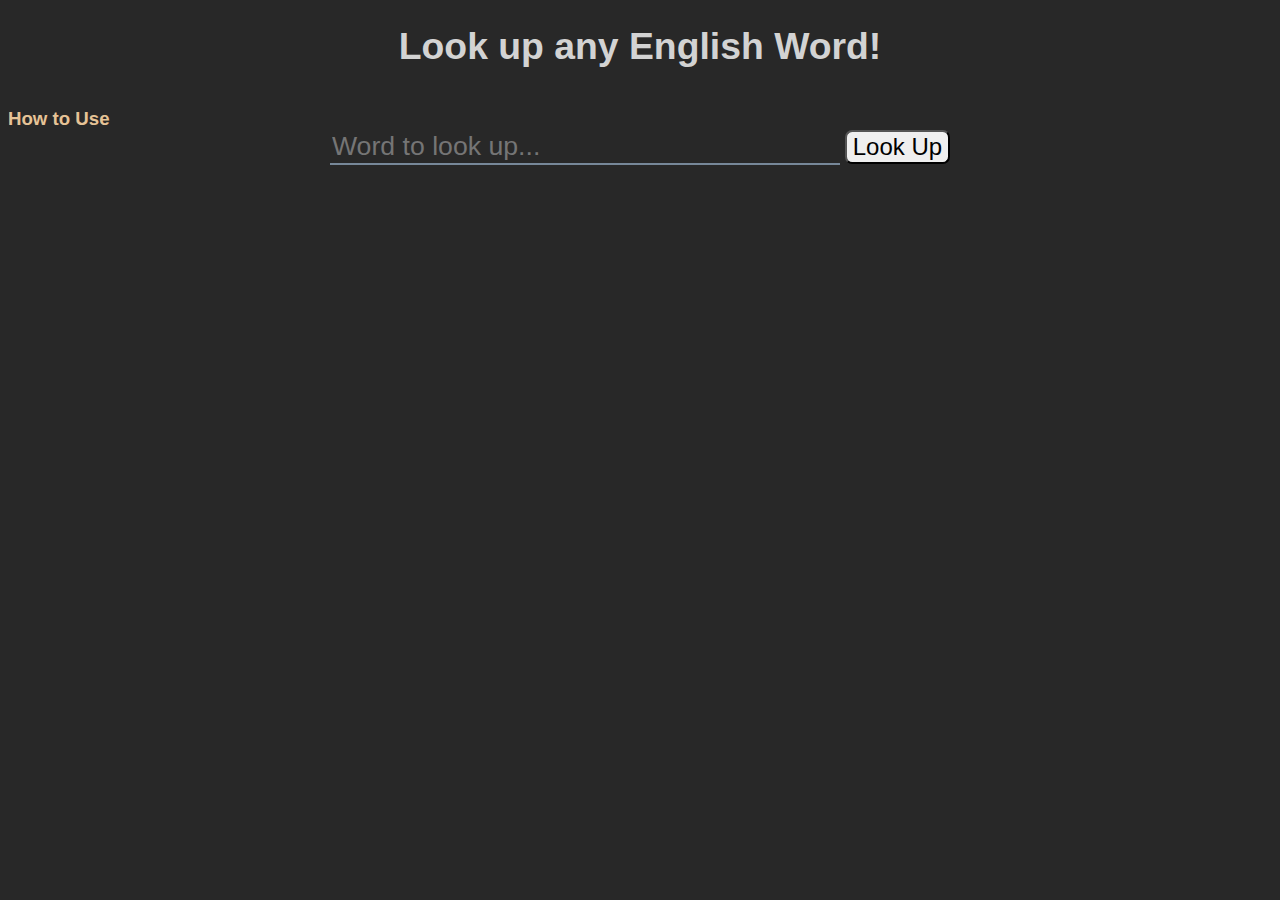
<file: index.html>
<!DOCTYPE html>
<html lang="en">
<head>
    <meta charset="UTF-8">
    <meta name="viewport" content="width=device-width, initial-scale=1.0">
    <title>English Dictionary</title>
    <link rel="stylesheet" href="css/main.min.css">
    <link rel="apple-touch-icon" sizes="180x180" href="favicon/apple-touch-icon.png">
    <link rel="icon" type="image/png" sizes="32x32" href="favicon/favicon-32x32.png">
    <link rel="icon" type="image/png" sizes="16x16" href="favicon/favicon-16x16.png">
    <script src="https://code.jquery.com/jquery-3.5.1.min.js" integrity="sha256-9/aliU8dGd2tb6OSsuzixeV4y/faTqgFtohetphbbj0=" crossorigin="anonymous"></script>
</head>
<body>
    <header>
        <h1 class="toph1">Look up any English Word!</h1>
        <a href="how-to-use.html">How to Use</a>
    </header>
    

    <div class="input-box">
        <input type="text" name="word-box" id="word-box" placeholder="Word to look up...">
        <button id="lookup-word-btn">Look Up</button>
    </div>

    <div class="results"></div>

    <script src="js/main.js"></script>
</body>
</html>
</file>
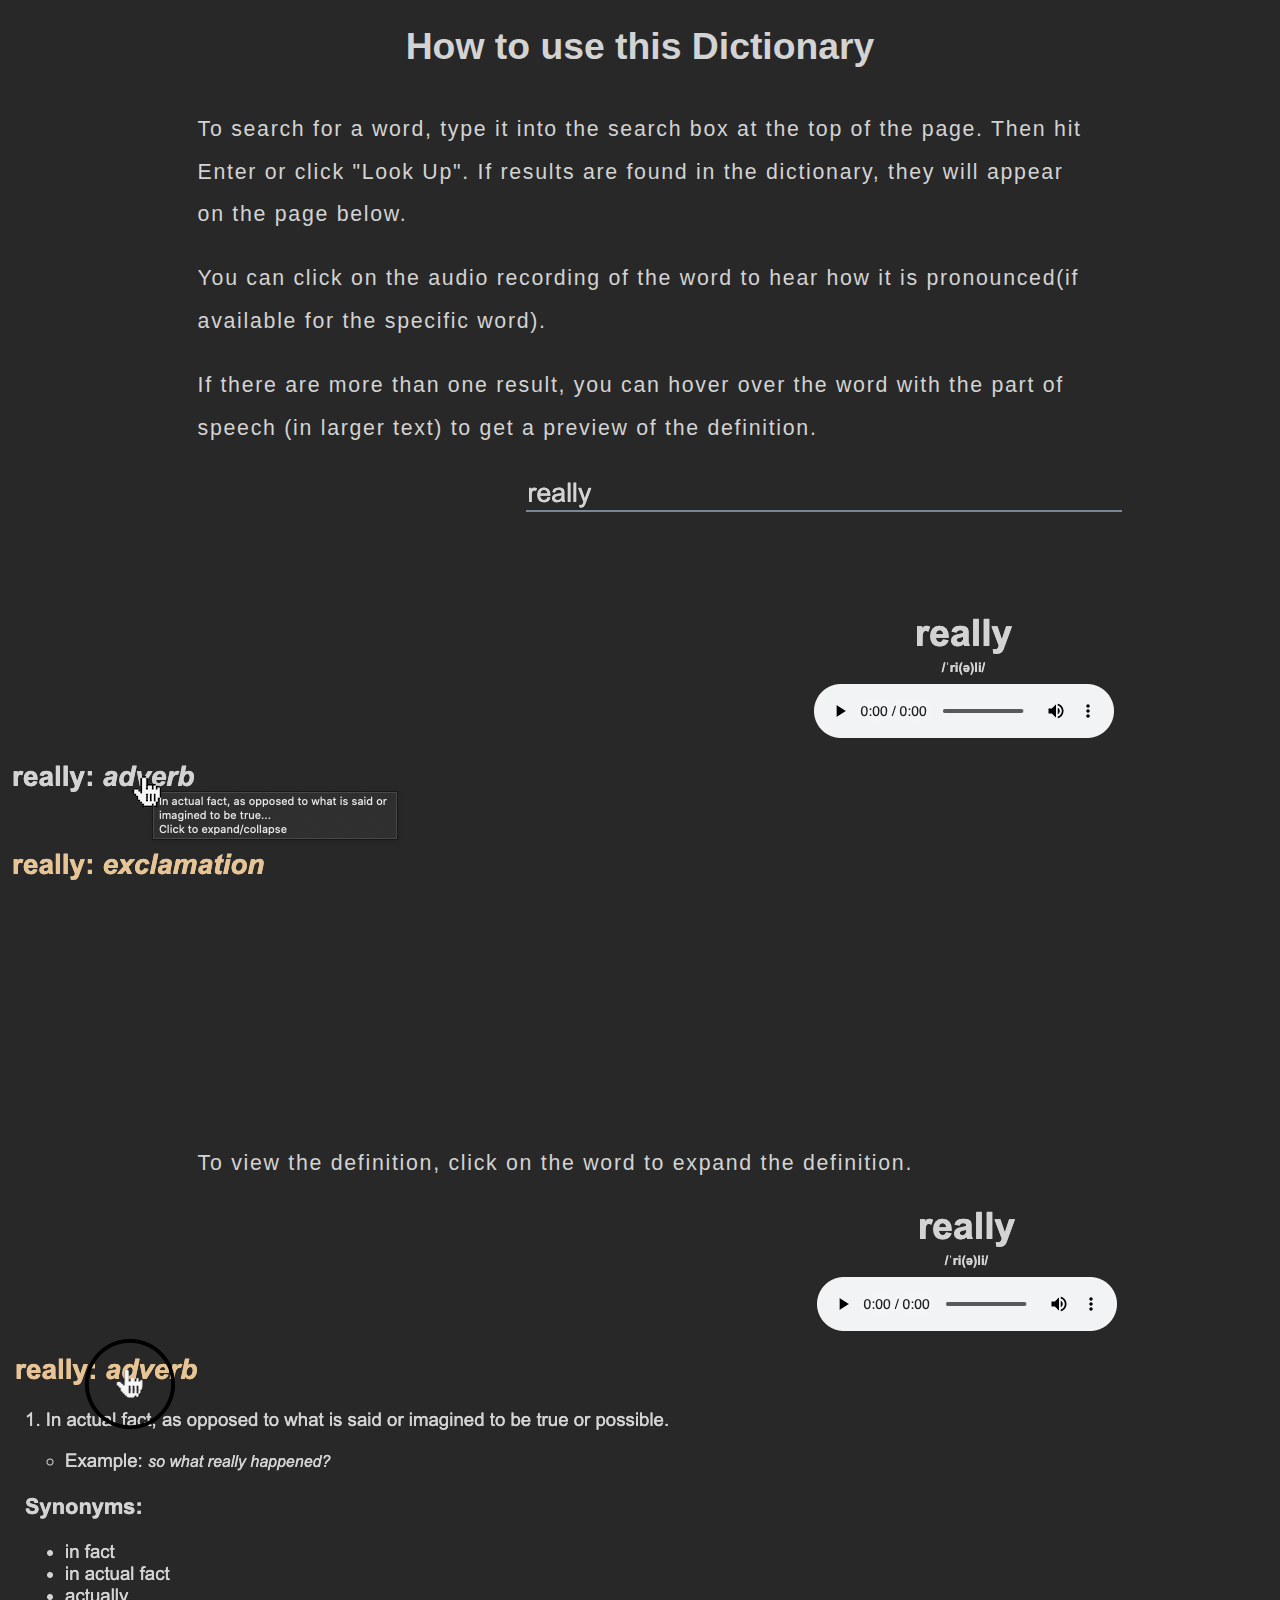
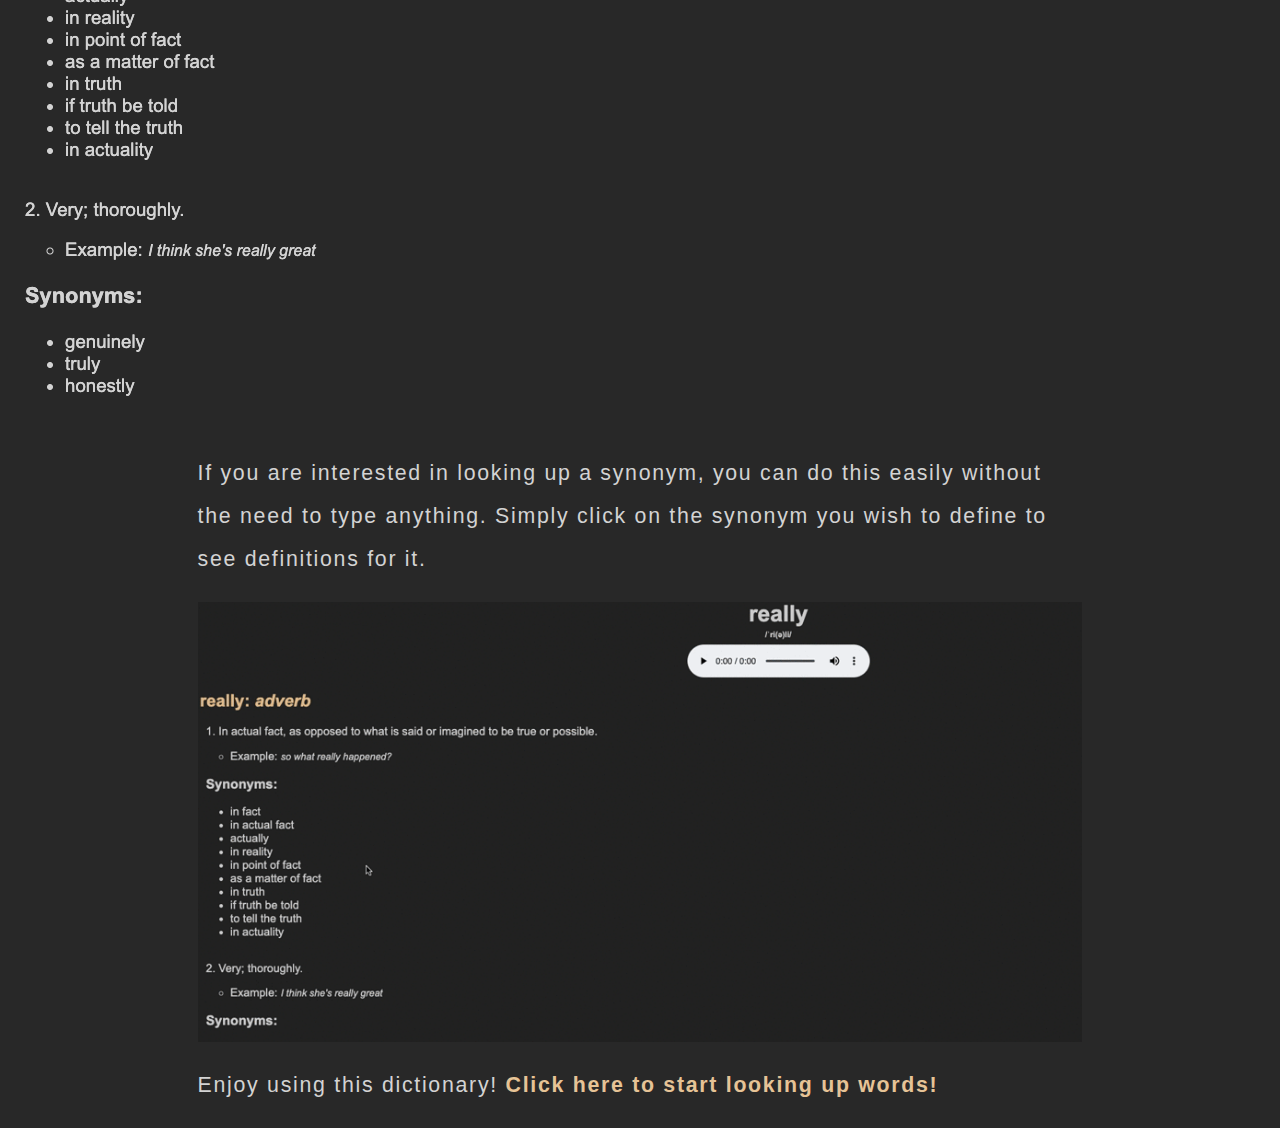
<file: how-to-use.html>
<!DOCTYPE html>
<html lang="en">
<head>
    <meta charset="UTF-8">
    <meta name="viewport" content="width=device-width, initial-scale=1.0">
    <title>How to use Javascript Dictionary</title>
    <link rel="stylesheet" href="css/main.min.css">
    <link rel="apple-touch-icon" sizes="180x180" href="favicon/apple-touch-icon.png">
    <link rel="icon" type="image/png" sizes="32x32" href="favicon/favicon-32x32.png">
    <link rel="icon" type="image/png" sizes="16x16" href="favicon/favicon-16x16.png">
</head>
<body>
    <h1 class="toph1">How to use this Dictionary</h1>
    <p class="info">To search for a word, type it into the search box at the top of the page. Then hit Enter or click "Look Up". If results are found in the dictionary, they will appear on the page below.</p>
    <p class="info">You can click on the audio recording of the word to hear how it is pronounced(if available for the specific word). </p>
    <p class="info">If there are more than one result, you can hover over the word with the part of speech (in larger text) to get a preview of the definition.</p>
    <img src="images/hover.png" title="Hover on word to see definition">
    <p class="info">To view the definition, click on the word to expand the definition.</p>
    <img src="images/expand.png" title="Click to expand definition">
    <p class="info">If you are interested in looking up a synonym, you can do this easily without the need to type anything. Simply click on the synonym you wish to define to see definitions for it.</p>
    <img class="center-img" src="images/synonym-lookup.gif" title="Automatic synonym lookup">
    <p class="info">Enjoy using this dictionary! <a href="index.html">Click here to start looking up words!</a></p>
</body>
</html>
</file>
<file: css/main.min.css>
body{background-color:#282828;color:#d3d3d3;font-family:Arial,Helvetica,sans-serif;font-size:14pt}h1{text-align:center}#word-box{border-top:none;border-left:none;border-right:none;border-bottom:2px solid #778899;font-size:20pt;background-color:#282828;color:#d3d3d3;width:40%}#word-box:focus{outline:0}button{cursor:pointer;font-size:18pt;border-radius:.3em}button:hover{background-color:#778899}.audio-container{display:flex;justify-content:center;align-items:center}audio:focus{outline:0}.pronunciation{text-decoration:italic;font-size:small;margin-top:-20px}.toph1{margin-bottom:40px}.meaning{margin-bottom:3em}.examples{list-style-type:circle}.example{font-size:12pt;font-style:italic}.origin{font-size:15pt}.definition{margin-left:10px;margin-bottom:2em}.synonym{cursor:pointer}.synonym:hover{color:#e6c396}.collapsable{cursor:pointer}.collapsable:hover{color:#d3d3d3}.input-box{text-align:center;margin-bottom:100px}.meaning h2{color:#e6c396}.info{width:70%;margin-left:15%;line-height:2em;letter-spacing:.08em;font-size:16pt}.center-img{display:block;margin-left:auto;margin-right:auto;width:70%}a{color:#e6c396;text-decoration:none;font-weight:700}a:visited{color:#e6c396}a:hover{color:#d3d3d3}
</file>
